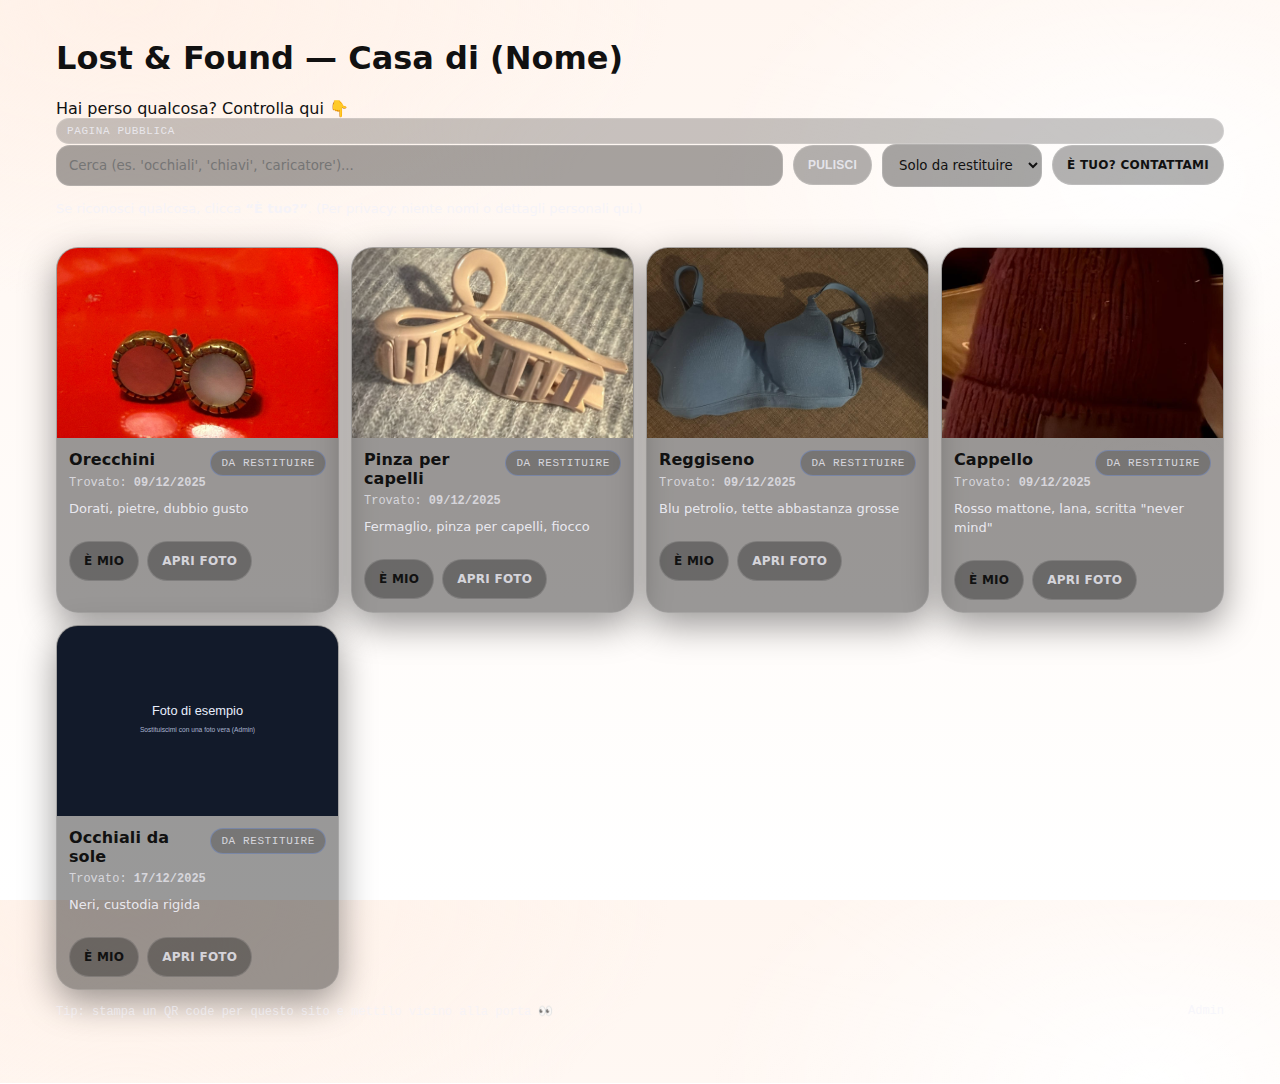
<file: index.html>
<!doctype html>
<html lang="it">
<head>
  <meta charset="utf-8" />
  <meta name="viewport" content="width=device-width, initial-scale=1" />
  <title>Lost & Found</title>
  <link rel="stylesheet" href="styles.css" />
</head>
<body>
  <div class="container">
    <div class="header">
      <div>
        <h1 id="siteTitle">Lost & Found</h1>
        <div class="subtitle" id="siteSubtitle">Hai perso qualcosa? Controlla qui 👇</div>
      </div>
      <div class="badge">Pagina pubblica</div>
    </div>

    <div class="panel">
      <div class="controls">
        <div class="search">
          <input id="q" type="text" placeholder="Cerca (es. 'occhiali', 'chiavi', 'caricatore')..." />
          <button class="btn secondary" id="clear">Pulisci</button>
        </div>

        <div style="display:flex; gap:10px; align-items:center;">
          <select id="status">
            <option value="found">Solo da restituire</option>
            <option value="all">Tutti</option>
            <option value="returned">Solo restituiti</option>
          </select>
          <a class="btn" id="contactBtn" href="#" target="_blank" rel="noopener">È tuo? Contattami</a>
        </div>
      </div>

      <div class="notice">
        Se riconosci qualcosa, clicca <b>“È tuo?”</b>. (Per privacy: niente nomi o dettagli personali qui.)
      </div>

      <hr />

      <div id="loading" class="small">Caricamento…</div>
      <div id="empty" class="small hidden">Nessun oggetto da mostrare (per ora 🎉).</div>
      <div class="grid" id="grid"></div>

      <div class="footer">
        <div>Tip: stampa un QR code per questo sito e mettilo vicino alla porta 👀</div>
        <div><a href="admin.html" class="small">Admin</a></div>
      </div>
    </div>
  </div>

  <script src="config.js"></script>
  <script src="app.js"></script>
</body>
</html>
</file>
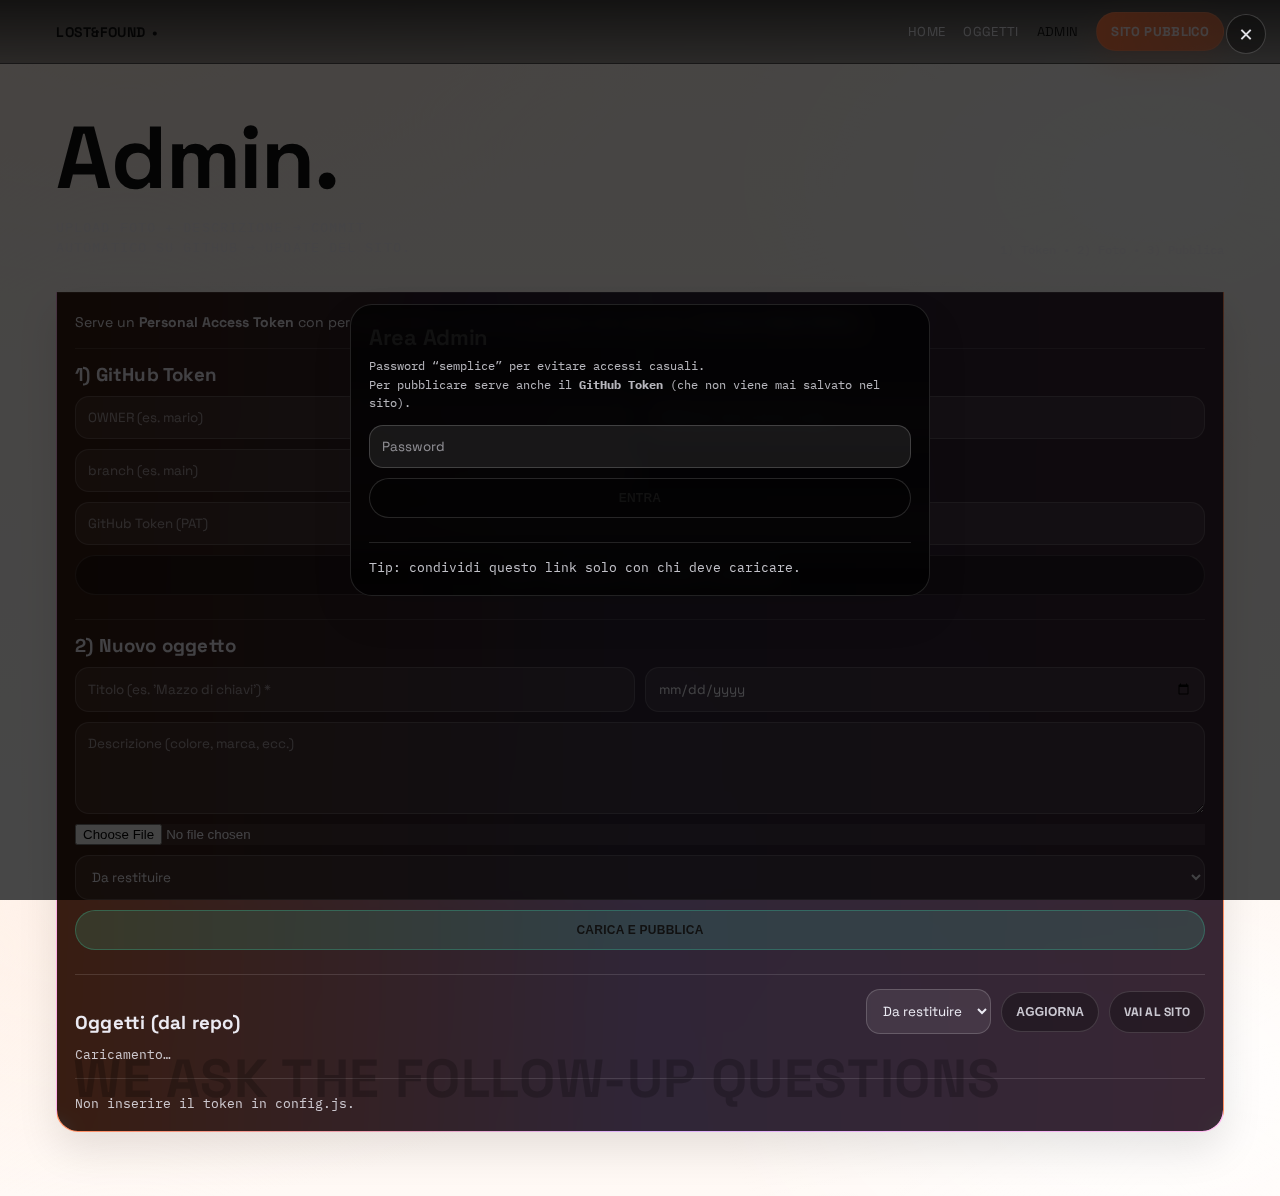
<file: admin.html>
<!doctype html>
<html lang="it">
<head>
  <meta charset="utf-8" />
  <meta name="viewport" content="width=device-width, initial-scale=1" />
  <title>Admin — Lost & Found</title>

  <link rel="preconnect" href="https://fonts.googleapis.com">
  <link rel="preconnect" href="https://fonts.gstatic.com" crossorigin>
  <link href="https://fonts.googleapis.com/css2?family=IBM+Plex+Mono:wght@400;500;600&family=Space+Grotesk:wght@400;500;600;700&display=swap" rel="stylesheet">

  <link rel="stylesheet" href="styles.css" />
  <style>
  /* Solo admin: migliora leggibilità senza toccare il resto del sito */
  .bandInner{
    background: rgba(0,0,0,.78) !important;
    border-top: 1px solid rgba(255,255,255,.12);
  }

  /* Testi più leggibili */
  .notice{
    color: rgba(243,243,251,.92) !important;
    font-size: 14px !important;
    line-height: 1.65 !important;
  }
  .small{
    color: rgba(243,243,251,.80) !important;
    font-size: 12.5px !important;
    line-height: 1.6 !important;
  }

  /* Titoli un po’ più chiari */
  h3{
    color: rgba(243,243,251,.96) !important;
    letter-spacing: .2px;
  }

  /* Inputs più leggibili */
  input, textarea, select{
    background: rgba(255,255,255,.08) !important;
    border-color: rgba(255,255,255,.18) !important;
    color: rgba(243,243,251,.96) !important;
  }
  input::placeholder, textarea::placeholder{
    color: rgba(243,243,251,.55) !important;
  }
</style>

</head>
<body>
  <a href="index.html" aria-label="Torna alla homepage" title="Torna alla homepage"
   style="
     position: fixed;
     top: 14px;
     right: 14px;
     width: 40px;
     height: 40px;
     display: grid;
     place-items: center;
     border-radius: 999px;
     border: 1px solid rgba(255,255,255,.18);
     background: rgba(0,0,0,.35);
     color: rgba(243,243,251,.92);
     text-decoration: none;
     font-weight: 800;
     font-size: 18px;
     z-index: 9999;
     backdrop-filter: blur(8px);
   ">✕</a>

  <div class="topbar">
    <div class="topbarInner">
      <div class="brand"><span>LOST&amp;FOUND</span><span class="mark">•</span></div>
      <div class="nav">
        <a href="index.html">Home</a>
        <a href="index.html#items">Oggetti</a>
        <a href="admin.html" class="active">Admin</a>
        <a href="index.html" class="cta">Sito pubblico</a>
      </div>
    </div>
  </div>

  <!-- Modal password -->
  <div class="modal" id="pwModal">
    <div class="box">
      <h2>Area Admin</h2>
      <div class="hint">
        Password “semplice” per evitare accessi casuali.<br>
        Per pubblicare serve anche il <b>GitHub Token</b> (che non viene mai salvato nel sito).
      </div>
      <div style="display:grid; gap:10px;">
        <input id="pw" type="password" placeholder="Password" autocomplete="current-password" />
        <button class="btn" id="pwBtn">Entra</button>
        <div class="small" id="pwMsg"></div>
      </div>
      <hr />
      <div class="small">Tip: condividi questo link solo con chi deve caricare.</div>
    </div>
  </div>

  <div class="container">
    <section class="hero" style="padding-top: 18px;">
      <h1 class="heroTitle">Admin<span class="dot">.</span></h1>
      <div class="heroRow">
        <div class="heroMotto">
          Upload foto + descrizione → commit automatico su GitHub → update del sito.
        </div>
        <div class="heroRight">
          1) Token • 2) Foto • 3) Pubblica
        </div>
      </div>
      <div class="divider"></div>
    </section>

    <section class="band" aria-label="Pannello admin">
      <div class="bandInner">
        <div class="notice">
          Serve un <b>Personal Access Token</b> con permessi minimi sul repo (fine-grained, solo quel repo, <b>Contents: Read &amp; Write</b>).
        </div>

        <hr />

        <h3 style="margin:0 0 10px 0;">1) GitHub Token</h3>
        <div style="display:grid; gap:10px; grid-template-columns: 1fr 1fr;">
          <input id="owner" type="text" placeholder="OWNER (es. mario)" />
          <input id="repo" type="text" placeholder="REPO (es. lost-found-casa)" />
          <input id="branch" type="text" placeholder="branch (es. main)" />
          <input id="token" type="password" placeholder="GitHub Token (PAT)" style="grid-column: 1 / -1;" />
          <button class="btn secondary" id="saveTokenBtn" style="grid-column: 1 / -1;">Salva token (solo per questa sessione)</button>
          <div class="small" id="tokenMsg" style="grid-column: 1 / -1;"></div>
        </div>

        <hr />

        <h3 style="margin:0 0 10px 0;">2) Nuovo oggetto</h3>
        <div style="display:grid; gap:10px; grid-template-columns: 1fr 1fr;">
          <input id="title" type="text" placeholder="Titolo (es. 'Mazzo di chiavi') *" />
          <input id="found_date" type="date" />
          <textarea id="description" placeholder="Descrizione (colore, marca, ecc.)" style="grid-column: 1 / -1;"></textarea>
          <input id="photo" type="file" accept="image/*" style="grid-column: 1 / -1;" />
          <select id="status" style="grid-column: 1 / -1;">
            <option value="found">Da restituire</option>
            <option value="returned">Restituito</option>
          </select>
          <button class="btn ok" id="uploadBtn" style="grid-column: 1 / -1;">Carica e pubblica</button>
          <div class="small" id="uploadMsg" style="grid-column: 1 / -1;"></div>
        </div>

        <hr />

        <div style="display:flex; justify-content:space-between; gap:12px; align-items:flex-end; flex-wrap:wrap;">
          <h3 style="margin:0;">Oggetti (dal repo)</h3>
          <div style="display:flex; gap:10px; align-items:center; flex-wrap:wrap;">
            <select id="filterStatus">
              <option value="found">Da restituire</option>
              <option value="all">Tutti</option>
              <option value="returned">Restituiti</option>
            </select>
            <button class="btn secondary" id="refreshBtn">Aggiorna</button>
            <a class="btn secondary" href="index.html">Vai al sito</a>
          </div>
        </div>

        <div id="listLoading" class="small" style="margin-top:10px;">Caricamento…</div>
        <div id="list" style="margin-top:10px;"></div>

        <hr />
        <div class="small">Non inserire il token in <code>config.js</code>.</div>
      </div>
    </section>
  </div>

  <script src="config.js"></script>
  <script src="admin.js"></script>
</body>
</html>
</file>
<file: styles.css>
/* Lost & Found — XAI-inspired (font + colori) ✨
   Ispirazione: black hero, tipografia grande, accenti viola/arancio, gradient band.
*/

:root{
  /* Background */
  --bg:#ffffff;
  --bg-soft:#fff6f0;

  /* Text */
  --text:#111111;
  --muted:#555555;
  --muted2:#777777;

  /* Accent (arancio caldo) */
  --orange:#ff7a45;
  --orange-soft:#ffb38a;
  --orange-ultra:#fff1e8;

  /* UI */
  --border: rgba(0,0,0,.10);
  --shadow: 0 18px 40px rgba(0,0,0,.10);
  --radius: 22px;

  /* Fonts */
  --font-display: "Space Grotesk", system-ui, -apple-system, Segoe UI, Roboto, Arial, sans-serif;
  --font-mono: "IBM Plex Mono", ui-monospace, SFMono-Regular, Menlo, Monaco, Consolas, monospace;
}



*{box-sizing:border-box}
html,body{height:100%}
body{
  margin:0;
  color:var(--text);
  background:
    radial-gradient(900px 500px at 10% 0%, var(--orange-ultra), transparent 60%),
    radial-gradient(800px 500px at 90% 20%, #fff, transparent 55%),
    linear-gradient(180deg, var(--bg-soft), var(--bg));
  font-family: var(--font-display);
  overflow-x:hidden;
}

a{color:inherit; text-decoration:none}
a:hover{text-decoration:underline}
code{font-family: var(--font-mono)}

.container{
  max-width: 1200px;
  margin: 0 auto;
  padding: 18px 16px 64px;
}

/* Top nav */
.topbar{
  position: sticky;
  top: 0;
  z-index: 30;
  backdrop-filter: blur(10px);
  background: linear-gradient(180deg, rgba(0,0,0,.72), rgba(0,0,0,.40));
  border-bottom: 1px solid rgba(255,255,255,.08);
}
.topbarInner{
  max-width: 1200px;
  margin: 0 auto;
  padding: 12px 16px;
  display:flex;
  align-items:center;
  justify-content:space-between;
  gap: 12px;
}
.brand{
  font-weight: 700;
  letter-spacing: .6px;
  text-transform: uppercase;
  font-size: 14px;
}
.brand .mark{
  color: var(--purple);
  font-weight: 800;
  margin-left: 6px;
}
.nav{
  display:flex;
  gap: 18px;
  align-items:center;
  flex-wrap:wrap;
}
.nav a{
  font-size: 13px;
  letter-spacing: .35px;
  color: rgba(243,243,251,.88);
  text-transform: uppercase;
}
.nav a.active{ color: var(--purple2); }
.cta{
  padding: 10px 14px;
  border-radius: 999px;
  background: linear-gradient(90deg, var(--orange), rgba(255,122,69,.75));
  color: #120a06;
  font-weight: 800;
  border: 1px solid rgba(255,255,255,.10);
  text-transform: uppercase;
  font-size: 12px;
  letter-spacing: .45px;
  box-shadow: 0 12px 30px rgba(255,122,69,.18);
}
.cta:hover{ text-decoration:none; filter: brightness(1.03); }

/* Hero (black) */
.hero{
  margin-top: 16px;
  border-radius: 0;
  background: transparent;
  padding: 28px 0 14px;
}
.heroTitle{
  font-size: clamp(44px, 7vw, 88px);
  line-height: .95;
  margin: 0;
  letter-spacing: -1.2px;
  font-weight: 700;
}
.heroTitle .dot{ color: var(--purple); }
.heroRow{
  margin-top: 18px;
  display:flex;
  justify-content:space-between;
  align-items:flex-end;
  gap: 16px;
  flex-wrap:wrap;
}
.heroMotto{
  font-family: var(--font-mono);
  text-transform: uppercase;
  letter-spacing: 1.1px;
  font-size: 13px;
  color: rgba(243,243,251,.75);
  line-height: 1.6;
  max-width: 46ch;
}
.heroRight{
  font-family: var(--font-mono);
  font-size: 12px;
  color: rgba(243,243,251,.65);
  text-align:right;
  line-height: 1.6;
}
.divider{
  height: 1px;
  background: rgba(255,255,255,.10);
  margin: 18px 0 0;
}

/* Gradient band */
.band{
  margin-top: 0;
  position: relative;
  border: 1px solid rgba(255,255,255,.08);
  border-top: 0;
  border-radius: 0 0 var(--radius) var(--radius);
  overflow:hidden;
  box-shadow: var(--shadow);
  background:
    linear-gradient(90deg, rgba(255,122,69,.92), rgba(184,107,255,.55), rgba(255,79,216,.45));
}
.band::before{
  content:"";
  position:absolute;
  width: 340px;
  height: 340px;
  border-radius: 999px;
  background: radial-gradient(circle at 30% 30%, rgba(184,107,255,.65), rgba(255,255,255,.18) 55%, transparent 70%);
  top: -70px;
  left: 26%;
  filter: blur(1px);
  opacity: .75;
}
.band::after{
  content:"WE ASK THE FOLLOW-UP QUESTIONS";
  position:absolute;
  left: 16px;
  right: 16px;
  bottom: 18px;
  font-family: var(--font-display);
  font-weight: 700;
  letter-spacing: .6px;
  text-transform: uppercase;
  font-size: clamp(26px, 4.2vw, 56px);
  color: rgba(0,0,0,.22);
  pointer-events:none;
}
.bandInner{
  position: relative;
  padding: 18px;
  background: rgba(0,0,0,.62);
  border-top: 1px solid rgba(255,255,255,.10);
  backdrop-filter: blur(8px);
}

/* Controls */
.controls{
  display:flex;
  gap: 10px;
  flex-wrap:wrap;
  align-items:center;
  justify-content:space-between;
  margin-bottom: 12px;
}
.search{
  flex: 1 1 320px;
  display:flex;
  gap:10px;
  align-items:center;
}

input[type="text"], input[type="email"], input[type="password"], input[type="date"], textarea{
  width:100%;
  padding: 12px 12px;
  border-radius: 14px;
  border: 1px solid rgba(255,255,255,.14);
  background: rgba(0,0,0,.35);
  color: var(--text);
  outline:none;
  font-family: var(--font-display);
}
textarea{min-height: 92px; resize: vertical}
select{
  padding: 12px 12px;
  border-radius: 14px;
  border: 1px solid rgba(255,255,255,.14);
  background: rgba(0,0,0,.35);
  color: var(--text);
  outline:none;
  font-family: var(--font-display);
}
input:focus, textarea:focus, select:focus{
  border-color: rgba(184,107,255,.55);
  box-shadow: 0 0 0 3px rgba(184,107,255,.16);
}

.btn{
  border: 1px solid rgba(255,255,255,.14);
  border-radius: 999px;
  padding: 12px 14px;
  cursor:pointer;
  font-weight: 800;
  letter-spacing: .25px;
  background: rgba(0,0,0,.30);
  color: var(--text);
  transition: transform .08s ease, filter .12s ease, background .12s ease;
  text-transform: uppercase;
  font-size: 12px;
}
.btn:hover{filter: brightness(1.05); background: rgba(255,255,255,.06); text-decoration:none}
.btn:active{transform: translateY(1px)}
.btn.secondary{ color: rgba(243,243,251,.80); }
.btn.ok{
  background: rgba(56,217,169,.14);
  border-color: rgba(56,217,169,.28);
}
.btn.danger{
  background: rgba(255,107,107,.14);
  border-color: rgba(255,107,107,.28);
}

/* Info text */
.notice{
  color: rgba(243,243,251,.78);
  font-size: 13px;
  line-height: 1.5;
}
.small{
  color: rgba(243,243,251,.70);
  font-size: 12px;
  font-family: var(--font-mono);
}
hr{border:0; height:1px; background: rgba(255,255,255,.12); margin: 14px 0}

/* Cards */
.grid{
  display:grid;
  grid-template-columns: repeat(auto-fill, minmax(248px, 1fr));
  gap: 12px;
}
.card{
  background: rgba(0,0,0,.40);
  border: 1px solid rgba(255,255,255,.12);
  border-radius: var(--radius);
  overflow:hidden;
  box-shadow: 0 12px 36px rgba(0,0,0,.40);
  display:flex;
  flex-direction:column;
  transition: transform .12s ease, filter .12s ease;
}
.card:hover{transform: translateY(-2px); filter: brightness(1.03)}
.card img{
  width:100%;
  height: 190px;
  object-fit: cover;
  background: rgba(0,0,0,.25);
}
.card .content{padding: 12px}
.card h3{
  margin:0 0 6px 0;
  font-size: 16px;
  letter-spacing: .1px;
}
.meta{
  color: rgba(243,243,251,.70);
  font-size: 12px;
  margin-bottom: 10px;
  font-family: var(--font-mono);
}
.card p{
  margin:0 0 10px 0;
  color: rgba(243,243,251,.90);
  font-size: 13px;
  line-height: 1.45;
}
.card .actions{display:flex; gap:8px; padding: 0 12px 12px; flex-wrap:wrap}

/* Badges inside cards */
.badge{
  font-family: var(--font-mono);
  font-size: 11px;
  letter-spacing: .6px;
  text-transform: uppercase;
  color: rgba(243,243,251,.78);
  border:1px solid rgba(255,255,255,.14);
  padding:6px 10px;
  border-radius: 999px;
  background: rgba(0,0,0,.22);
  white-space:nowrap;
}

.footer{
  margin-top: 14px;
  display:flex;
  justify-content:space-between;
  gap:14px;
  flex-wrap:wrap;
  color: rgba(243,243,251,.65);
  font-size: 12px;
  font-family: var(--font-mono);
}
.hidden{display:none !important}

/* Password modal */
.modal{
  position:fixed; inset:0;
  background: rgba(0,0,0,.72);
  display:flex;
  align-items:center;
  justify-content:center;
  padding: 18px;
  z-index: 50;
}
.modal .box{
  width:min(580px, 100%);
  background: rgba(0,0,0,.72);
  border: 1px solid rgba(255,255,255,.12);
  border-radius: var(--radius);
  box-shadow: var(--shadow);
  padding: 18px;
  backdrop-filter: blur(10px);
}
.modal h2{
  margin:0 0 6px 0;
  font-size: 22px;
  letter-spacing: -0.3px;
}
.modal .hint{
  font-family: var(--font-mono);
  color: rgba(243,243,251,.75);
  font-size: 12px;
  line-height: 1.55;
  margin-bottom: 12px;
}
</file>
